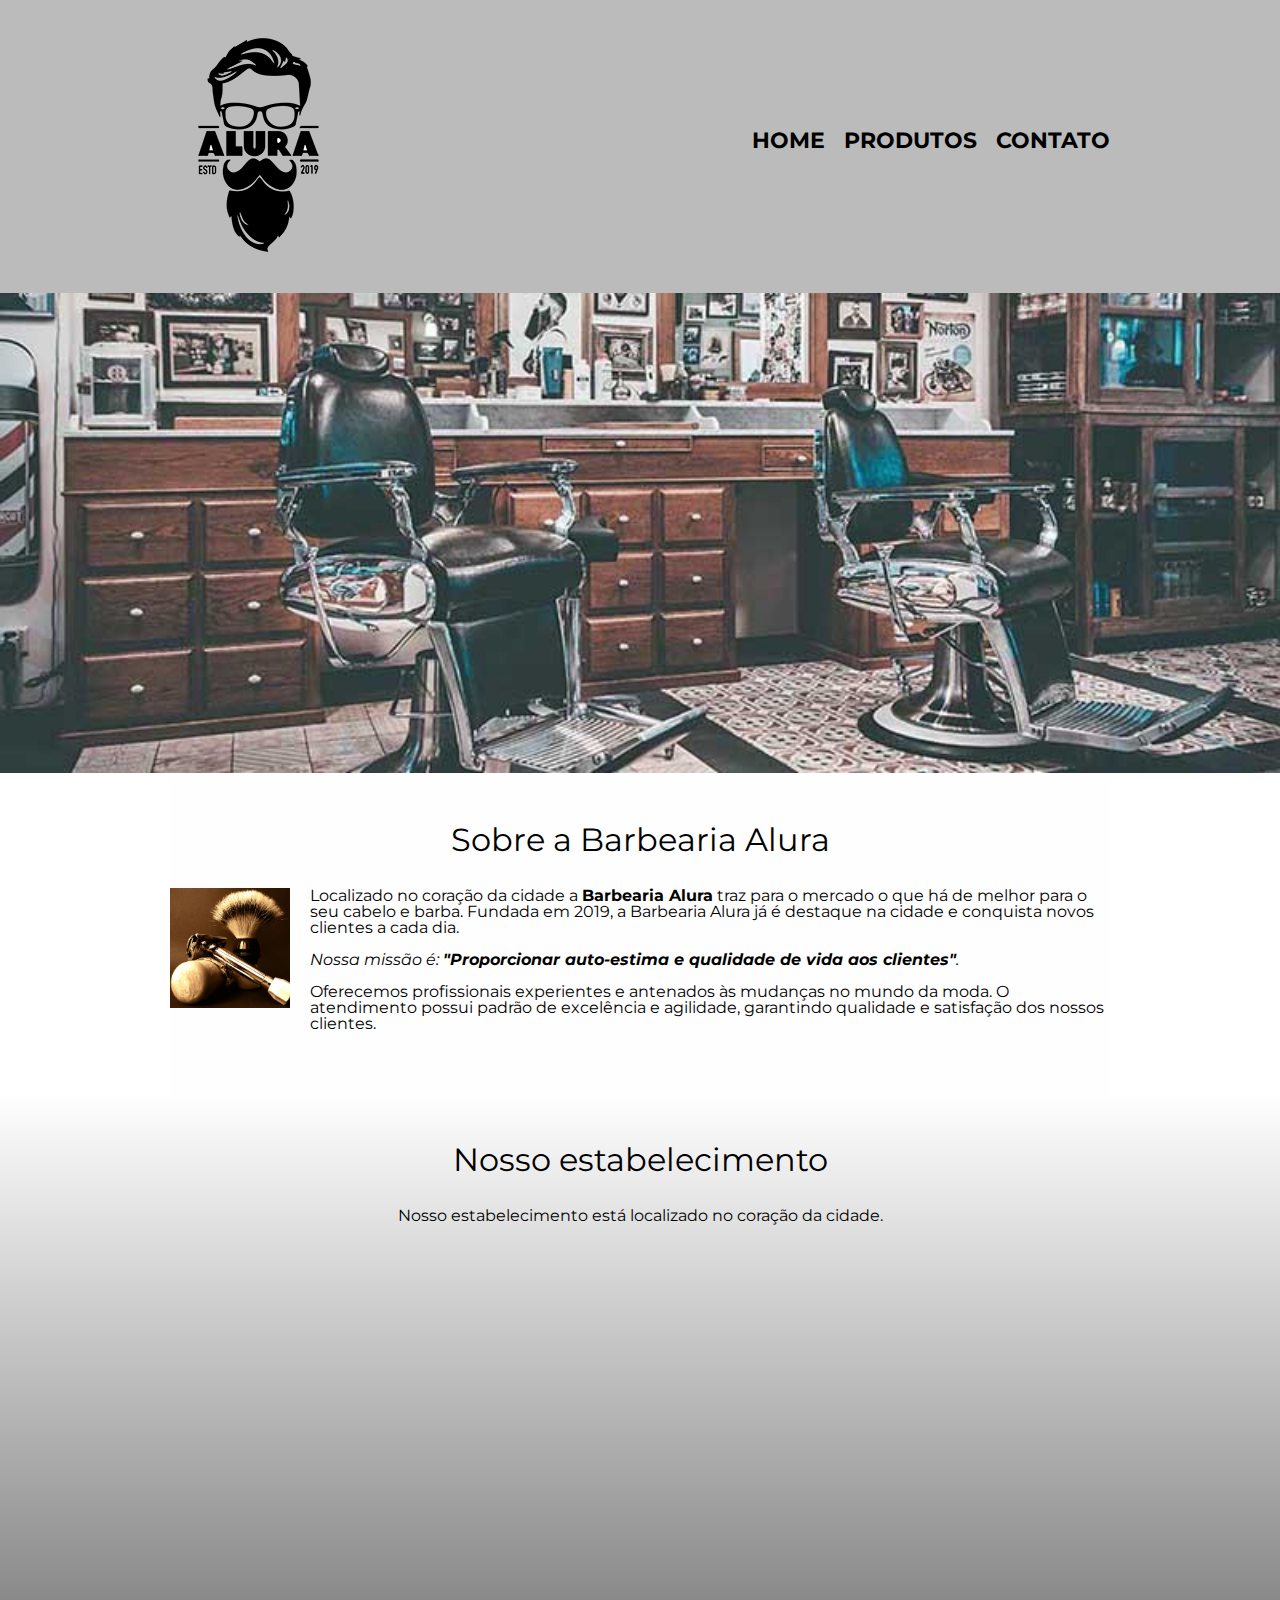
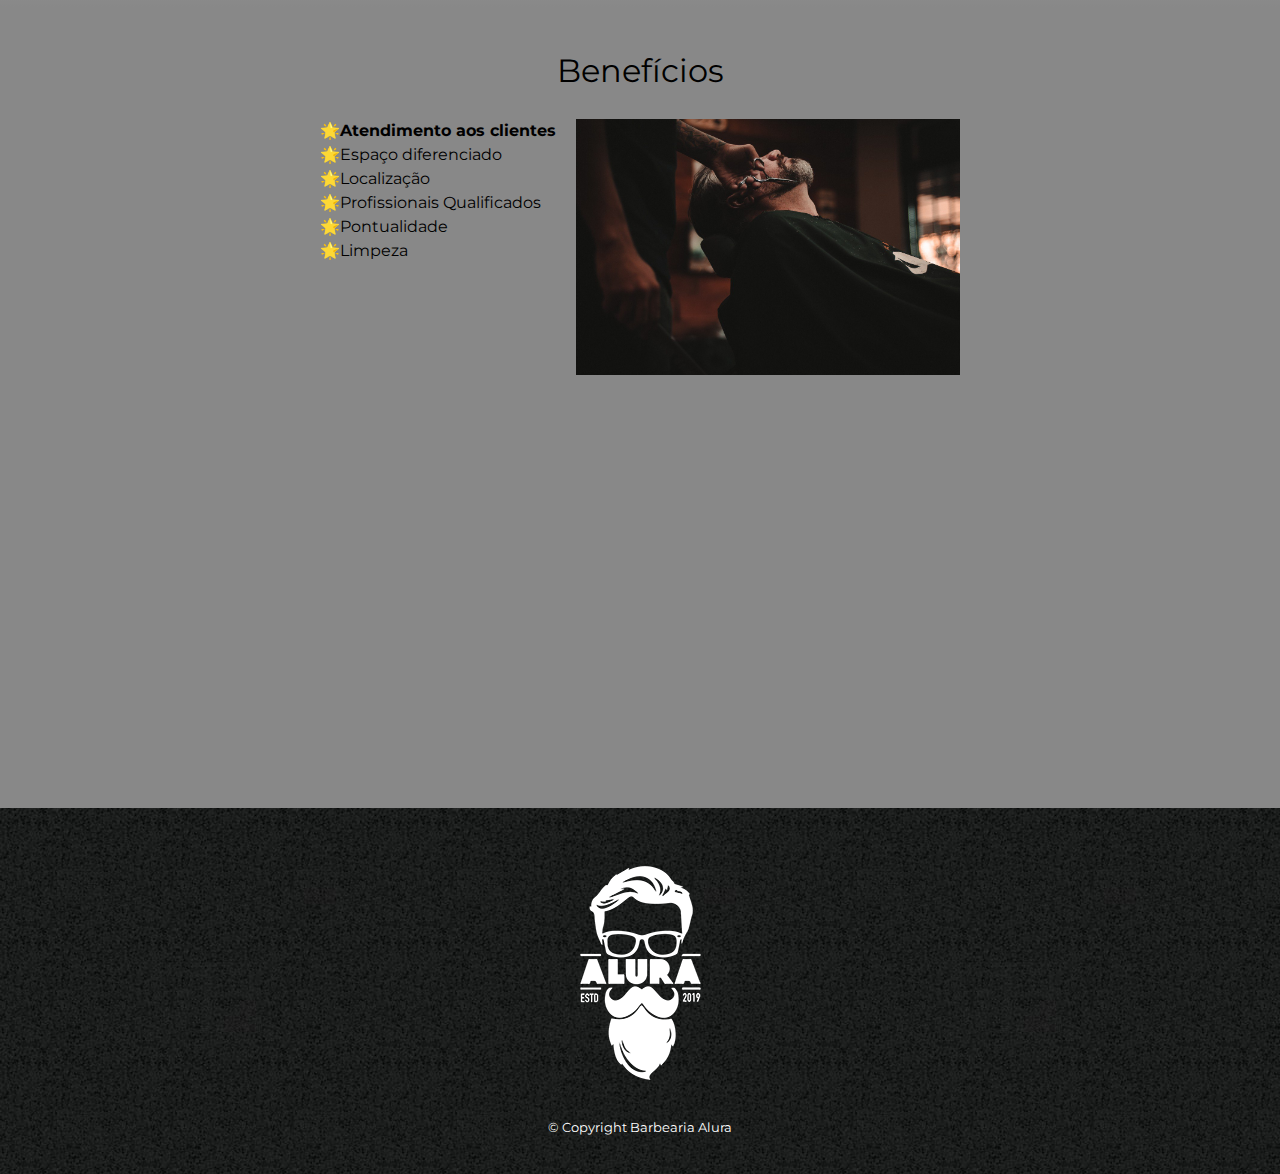
<file: Barbearia/index.html>
<!DOCTYPE html>
<html lang="pt-br">
    <head>
        <meta charset="UTF-8">
        <meta name="viewport" content="width=device-width">
        <title>Barbearia Alura</title>
        <link rel="stylesheet" href="reset.css">
        <link rel="stylesheet" href="style.css">
        <link href="https://fonts.googleapis.com/css?family=Montserrat&display=swap" rel="stylesheet">
    </head>

    <body>    
        <header>
            <div class="caixa">
                <h1><img src="logo.png"></h1>
                <nav>
                    <ul>
                        <li><a href="index.html">Home</a></li>
                        <li><a href="produtos.html">Produtos</a></li>
                        <li><a href="contato.html">Contato</a></li>
                    </ul>
                </nav>        
            </div>
        </header>

        <img class="banner" src="banner.jpg">   
        
        <main>    
            <section class="principal">        
                <h2 class="titulo-principal">Sobre a Barbearia Alura</h2>

                <img class="utensilios" src="utensilios.jpg" alt="Utensilios de um barbeiro">

                <p>Localizado no coração da cidade a <strong>Barbearia Alura</strong> traz para o mercado o que há de melhor para o seu cabelo e barba. Fundada em 2019, a Barbearia Alura já é destaque na cidade e conquista novos clientes a cada dia.</p>

                <p id="missao"><em>Nossa missão é: <strong>"Proporcionar auto-estima e qualidade de vida aos clientes"</strong>.</em></p>

                <p>Oferecemos profissionais experientes e antenados às mudanças no mundo da moda. O atendimento possui padrão de excelência e agilidade, garantindo qualidade e satisfação dos nossos clientes.</p>
            </section> 

            <section class="mapa">
                <h3 class="titulo-principal">Nosso estabelecimento</h3>
                <p>Nosso estabelecimento está localizado no coração da cidade.</p>

                <div class="mapa-conteudo">
                <iframe src="https://www.google.com/maps/embed?pb=!1m18!1m12!1m3!1d58508.489213721354!2d-46.6271828456724!3d-23.57632290950853!2m3!1f0!2f0!3f0!3m2!1i1024!2i768!4f13.1!3m3!1m2!1s0x94ce5a2b2ed7f3a1%3A0xab35da2f5ca62674!2sAlura%20-%20Escola%20Online%20de%20Tecnologia!5e0!3m2!1spt-BR!2sbr!4v1666645730702!5m2!1spt-BR!2sbr" width="100%" height="300" style="border:0;" allowfullscreen="" loading="lazy" referrerpolicy="no-referrer-when-downgrade"></iframe>
                </div>

            </section>

            <section class="beneficios">
                <h3 class="titulo-principal">Benefícios</h3>

                <div class="conteudo-beneficios">                
                    <ul class="lista-beneficios">
                        <li class="itens">Atendimento aos clientes</li>
                        <li class="itens">Espaço diferenciado</li>
                        <li class="itens">Localização </li>
                        <li class="itens">Profissionais Qualificados </li>
                        <li class="itens">Pontualidade </li>
                        <li class="itens">Limpeza </li>
                    </ul><img src="beneficios.jpg" class="imagem-beneficios">

                </div>
                <div class="video"><iframe width="100%" height="315" src="https://www.youtube.com/embed/wcVVXUV0YUY" frameborder="0" allow="accelerometer; autoplay; encrypted-media; gyroscope; picture-in-picture" allowfullscreen></iframe>
                </div>
            </section>
        </main>

        <footer>
            <img src="logo-branco.png">
            <p class="copyright">&copy; Copyright Barbearia Alura</p>
        </footer>
    </body>
</html>
</file>
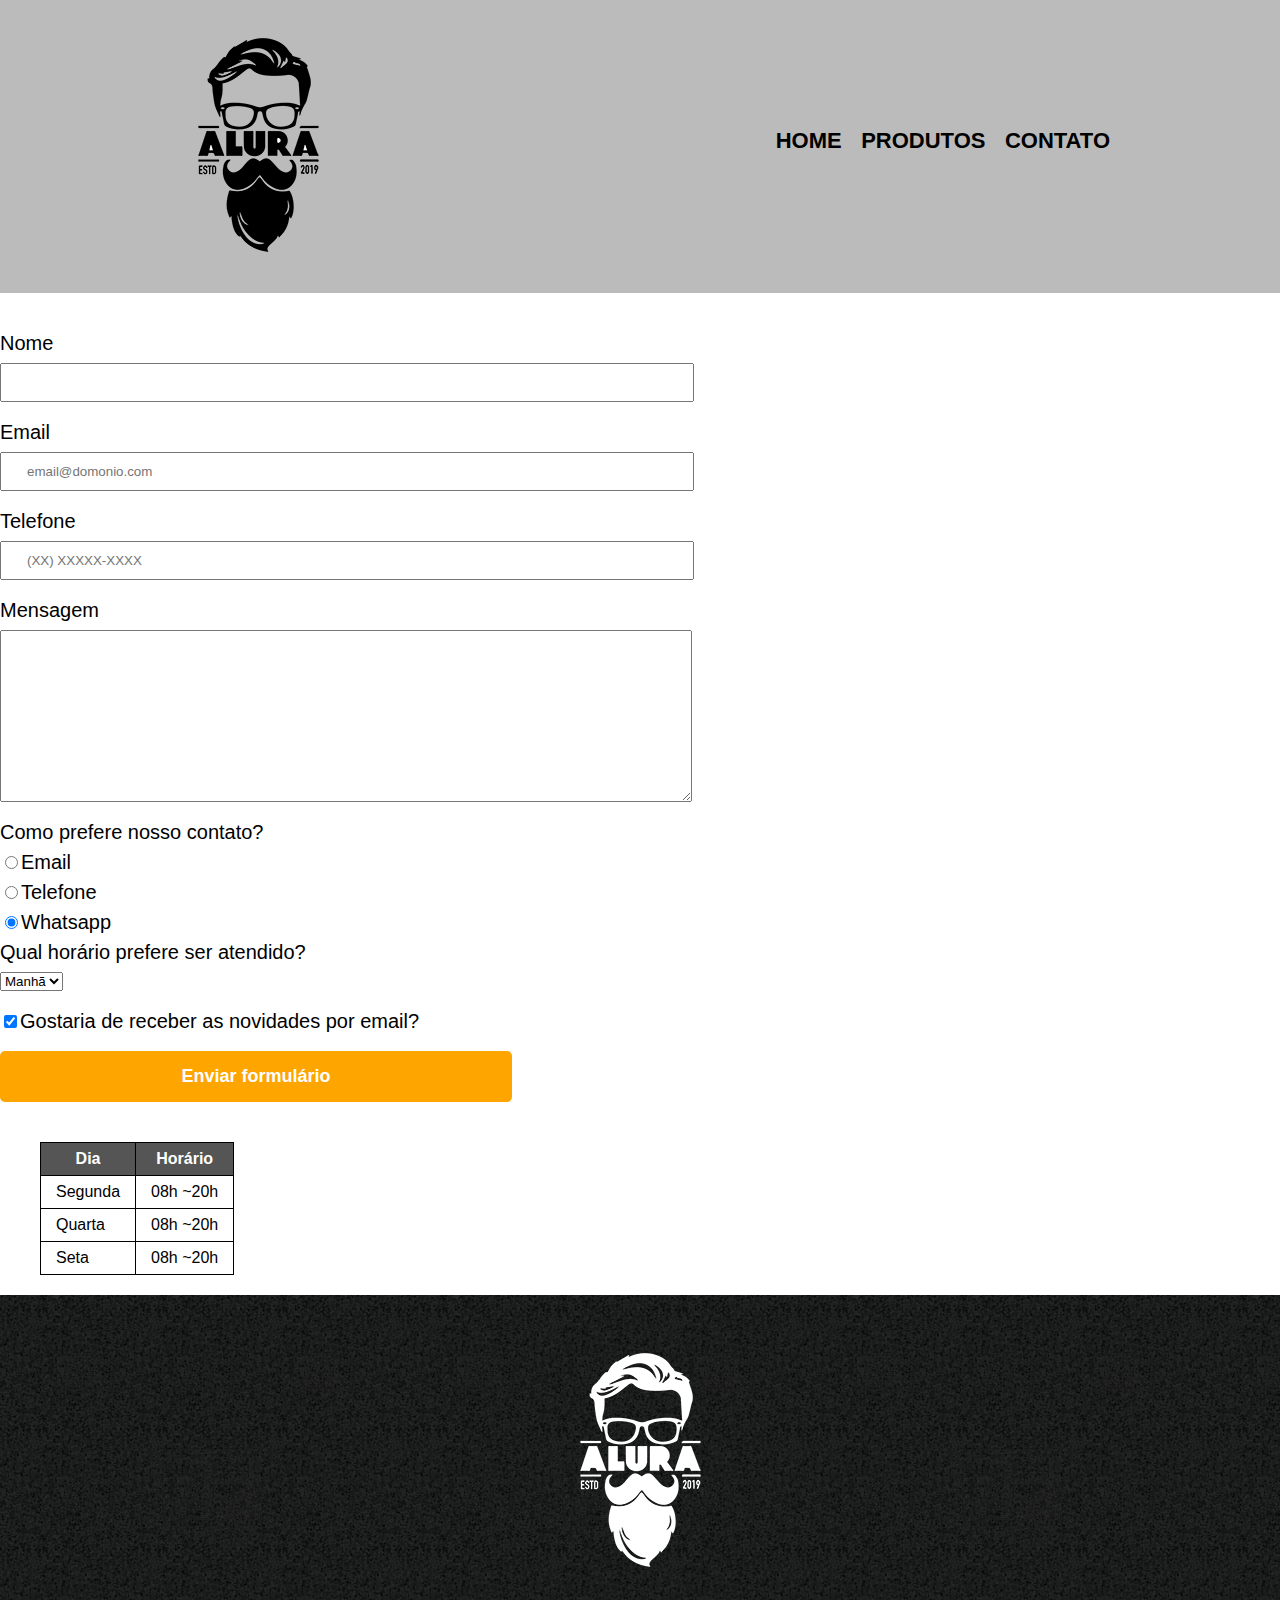
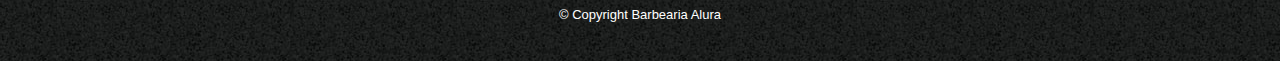
<file: Barbearia/contato.html>
<!DOCTYPE html>
<html lang="en">
<head>
    <meta charset="UTF-8">
    <title>Contato - Barbearia Alura</title>
    <link rel="stylesheet" href="reset.css">
    <link rel="stylesheet" href="style.css">
</head>
<body>
    <header>
        <div class="caixa">
            <h1><img src="logo.png" alt="Logo da Barbearia Alura"></h1>
            <nav>
                <ul>
                    <li><a href="index.html">Home</a></li>
                    <li><a href="produtos.html">Produtos</a></li>
                    <li><a href="contato.html">Contato</a></li>
                </ul>
            </nav>        
        </div>
    </header>
    <main>
        <form>
            <label for="nome">Nome</label>
            <input type="text" id="nome" class="input-padrao" required>
            
            <label for="email">Email</label>
            <input type="email" id="email" class="input-padrao" required placeholder="email@domonio.com">
            
            <label for="telefone">Telefone</label>
            <input type="tel" id="telefone" class="input-padrao" required placeholder="(XX) XXXXX-XXXX">

            <label for="mensagem">Mensagem</label>
            <textarea cols="75" rows="10" id="mensagem" class="input-padrao" required></textarea>

            <fieldset>
                <legend>Como prefere nosso contato?</legend>
                <label for="radio-email"><input type="radio" name="contato" value="email" id="radio-email">Email
                </label>            
                    
                <label for="radio-telefone"> <input type="radio" name="contato" value="telefone" id="radio-telefone">Telefone
                </label>            
                    
                <label for="radio-whatsapp"> <input type="radio" name="contato" value="whatsapp" id="radio-whatsapp" checked>Whatsapp
                </label>          
            </fieldset>

            <fieldset>                
                <legend>Qual horário prefere ser atendido?</legend>
                <select>
                    <option>Manhã</option>
                    <option>Tarde</option>
                    <option>Noite</option>
                </select>
            </fieldset>

            <label class="checkbox"><input type="checkbox" checked>Gostaria de receber as novidades por email?</label>
           
            <input type="submit" value="Enviar formulário" class="enviar">
        </form>

        <table>
            <thead>
                <tr>
                    <th>Dia</th>
                    <th>Horário</th>
                </tr>    
            </thead>
            <tbody>
                <tr>
                    <td>Segunda</td>
                    <td>08h ~20h</td>
                </tr>
                <tr>
                    <td>Quarta</td>
                    <td>08h ~20h</td>
                </tr>
                <tr>
                    <td>Seta</td>
                    <td>08h ~20h</td>
                </tr>
            </tbody>            
        </table>
    </main>
    <footer>
        <img src="logo-branco.png" alt="Logo da Barbearia Alura">
        <p class="copyright">&copy; Copyright Barbearia Alura</p>
    </footer>
</body>
</html>
</file>
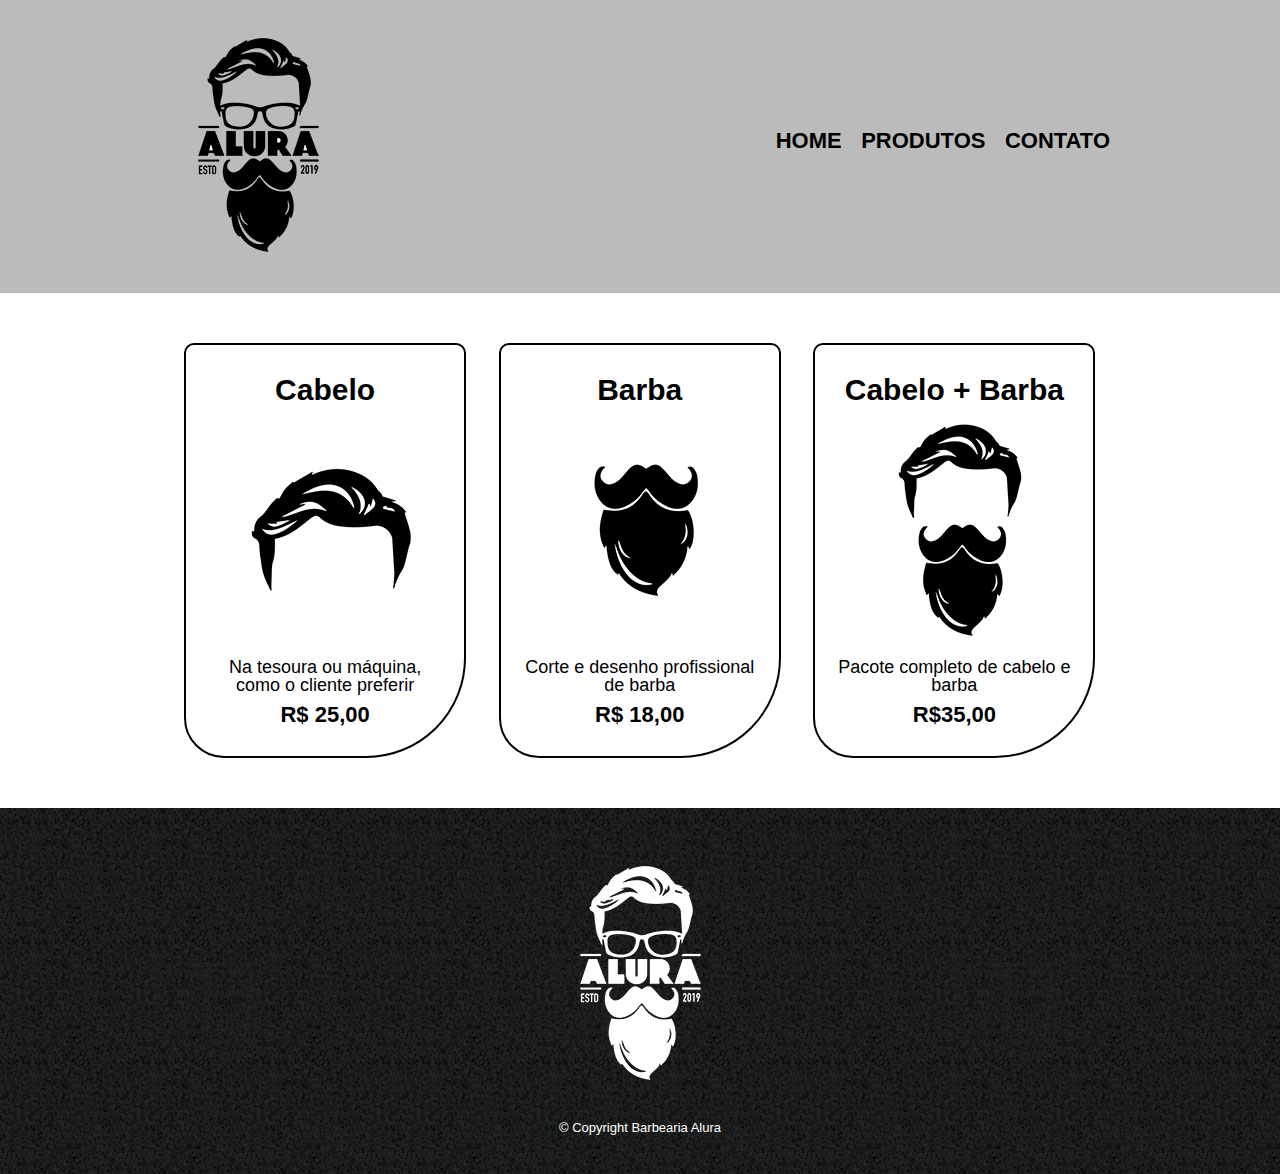
<file: Barbearia/produtos.html>
<!DOCTYPE html>
<html lang="en">
<head>
    <meta charset="UTF-8">
    <title>Produtos - Barbearia Alura</title>
    <link rel="stylesheet" href="reset.css">
    <link rel="stylesheet" href="style.css">
</head>
<body>
    <header>
        <div class="caixa">
            <h1><img src="logo.png"></h1>
            <nav>
                <ul>
                    <li><a href="index.html">Home</a></li>
                    <li><a href="produtos.html">Produtos</a></li>
                    <li><a href="contato.html">Contato</a></li>
                </ul>
            </nav>        
        </div>
    </header>

    <main>
        <ul class="produtos">
            <li>
                <h2>Cabelo</h2>
                <img src="cabelo.jpg">
                <p class="produto-descricao">Na tesoura ou máquina, como o cliente preferir</p>
                <p class="produto-preco">R$ 25,00</p>
            </li>
            <li>
                <h2>Barba</h2>
                <img src="barba.jpg">
                <p class="produto-descricao">Corte e desenho profissional de barba</p>
                <p class="produto-preco">R$ 18,00</p>
            </li>
            <li>
                <h2>Cabelo + Barba</h2>
                <img src="cabelo+barba.jpg">
                <p class="produto-descricao">Pacote completo de cabelo e barba</p>
                <p class="produto-preco">R$35,00</p>
            </li>
        </ul>
    </main>

    <footer>
        <img src="logo-branco.png">
        <p class="copyright">&copy; Copyright Barbearia Alura</p>
    </footer>
</body>
</html>
</file>
<file: Barbearia/style.css>
body {
    font-family: 'Montserrat', sans-serif;
}

header {
    background: #BBBBBB;
    padding: 20px 0;
}

.caixa {
    position: relative;
    width: 940px;
    margin: 0 auto;
}

nav {
    position: absolute;
    top: 110px;
    right: 0;
}

nav li {
    display: inline;
    margin: 0 0 0 15px;
}

nav a {
    text-transform: uppercase;
    color: #000000;
    font-weight: bold;
    font-size: 22px;
    text-decoration: none;
}

nav a:hover {
    color: #c78c19;
    text-decoration: underline;
}

.produtos{
    width: 940px;
    margin: 0 auto;
    padding: 50px 0;
}

.produtos li {
    display: inline-block;
    text-align: center;
    width: 30%;
    vertical-align: top;  
    margin: 0 1.5%;
    padding: 30px 20px;
    box-sizing: border-box;
    /* border-color: #000000;
    border-width: 2px;
    border-style: solid;  */
    border: 2px solid #000000;
    border-radius: 10px 10px 100px 40px ;
}

.produtos li:hover {
    border-color: #c78c19;
}

.produtos li:active{
    border-color: #088C19;
}

.produtos li:hover h2 {
    font-size: 35px;
}

.produtos h2{
    font-size: 30px;
    font-weight: bold;
}

.produto-descricao {
    font-size: 18px;
}

.produto-preco {
    font-size: 22px;
    font-weight: bold;
    margin: 10px 0 0;
}

footer {
    text-align: center;
    background: url("bg.jpg");
    padding: 40px 0;
}

.copyright {
    color: #ffffff;
    font-size: 13px;
    margin: 20px 0 0;
}

form {
    margin: 40px 0;
}

form label, form legend {
    display: block;
    font-size: 20px;
    margin: 0 0 10px;
}

.input-padrao {
    display: block;
    margin: 0 0 20px;
    padding: 10px 25px;
    width: 50%;
}

.checkbox{
    margin: 20px 0;
}

.enviar{
    width: 40%;
    padding: 15px 0;
    background-color: orange;
    color: white;
    font-weight: bold;
    font-size: 18px;
    border: none;
    border-radius: 5px;
    transition: 1s all;
    cursor: pointer;
}

.enviar:hover{
    background-color: darkorange;
    transform: scale(1.2);
}

table {
    margin: 20px 40px;
}

thead {
    background: #555555;
    color: white;
    font-weight: bold;
}

td, th {
    border: 1px solid #000000;
    padding: 8px 15px;
}

/*css da pag inicial */
.banner {
    width: 100%;
}

.titulo-principal {
    text-align: center;
    font-size: 2em;
    margin: 0 0 1em;
    clear: left;
}

.principal {
    padding: 3em 0;
    background: #FEFEFE;
    width: 940px;
    margin: 0 auto;
}

.principal p {
    margin: 0 0 1em;
}

.principal strong {
    font-weight: bold;
}

.principal  em {
    font-style: italic;
}

.utensilios {
    width: 120px;
    float: left;
    margin: 0 20px 20px 0;
}

.mapa {
    padding: 3em 0;
    background: linear-gradient(#FEFEFE, #888888) ;
}

.mapa-conteudo{
    width: 940px;
    margin: 0 auto;
}

.mapa  p{
    margin: 0 0 2em;
    text-align: center;
}

.beneficios {
    padding: 3em 0;
    background: #888888;
}

.conteudo-beneficios {
    width: 640px;
    margin: 0 auto;
}

.lista-beneficios {
    width: 40%;
    display: inline-block;
    vertical-align: top;
}

.itens {
    line-height: 1.5;
}

.itens:first-child {
    font-weight: bold;
}

.itens:before {
    content: "🌟";
}

.imagem-beneficios {
    width: 60%;
    opacity: 1;
    transition: 400ms;
}

.imagem-beneficios:hover {
    opacity: 0.3;
}

.video {
    width: 560px;
    margin: 2em auto;
}

@media screen and (max-width: 400px) {
    .caixa, .principal, .conteudo-beneficios, .mapa-conteudo, .video {
        width: auto;
    }

    .h1 {
        text-align: center;
    }

    .nav {
        position: static;
    }

    .lista-beneficios, .imagem-beneficios{
        width: 100%;
    }
}
</file>
